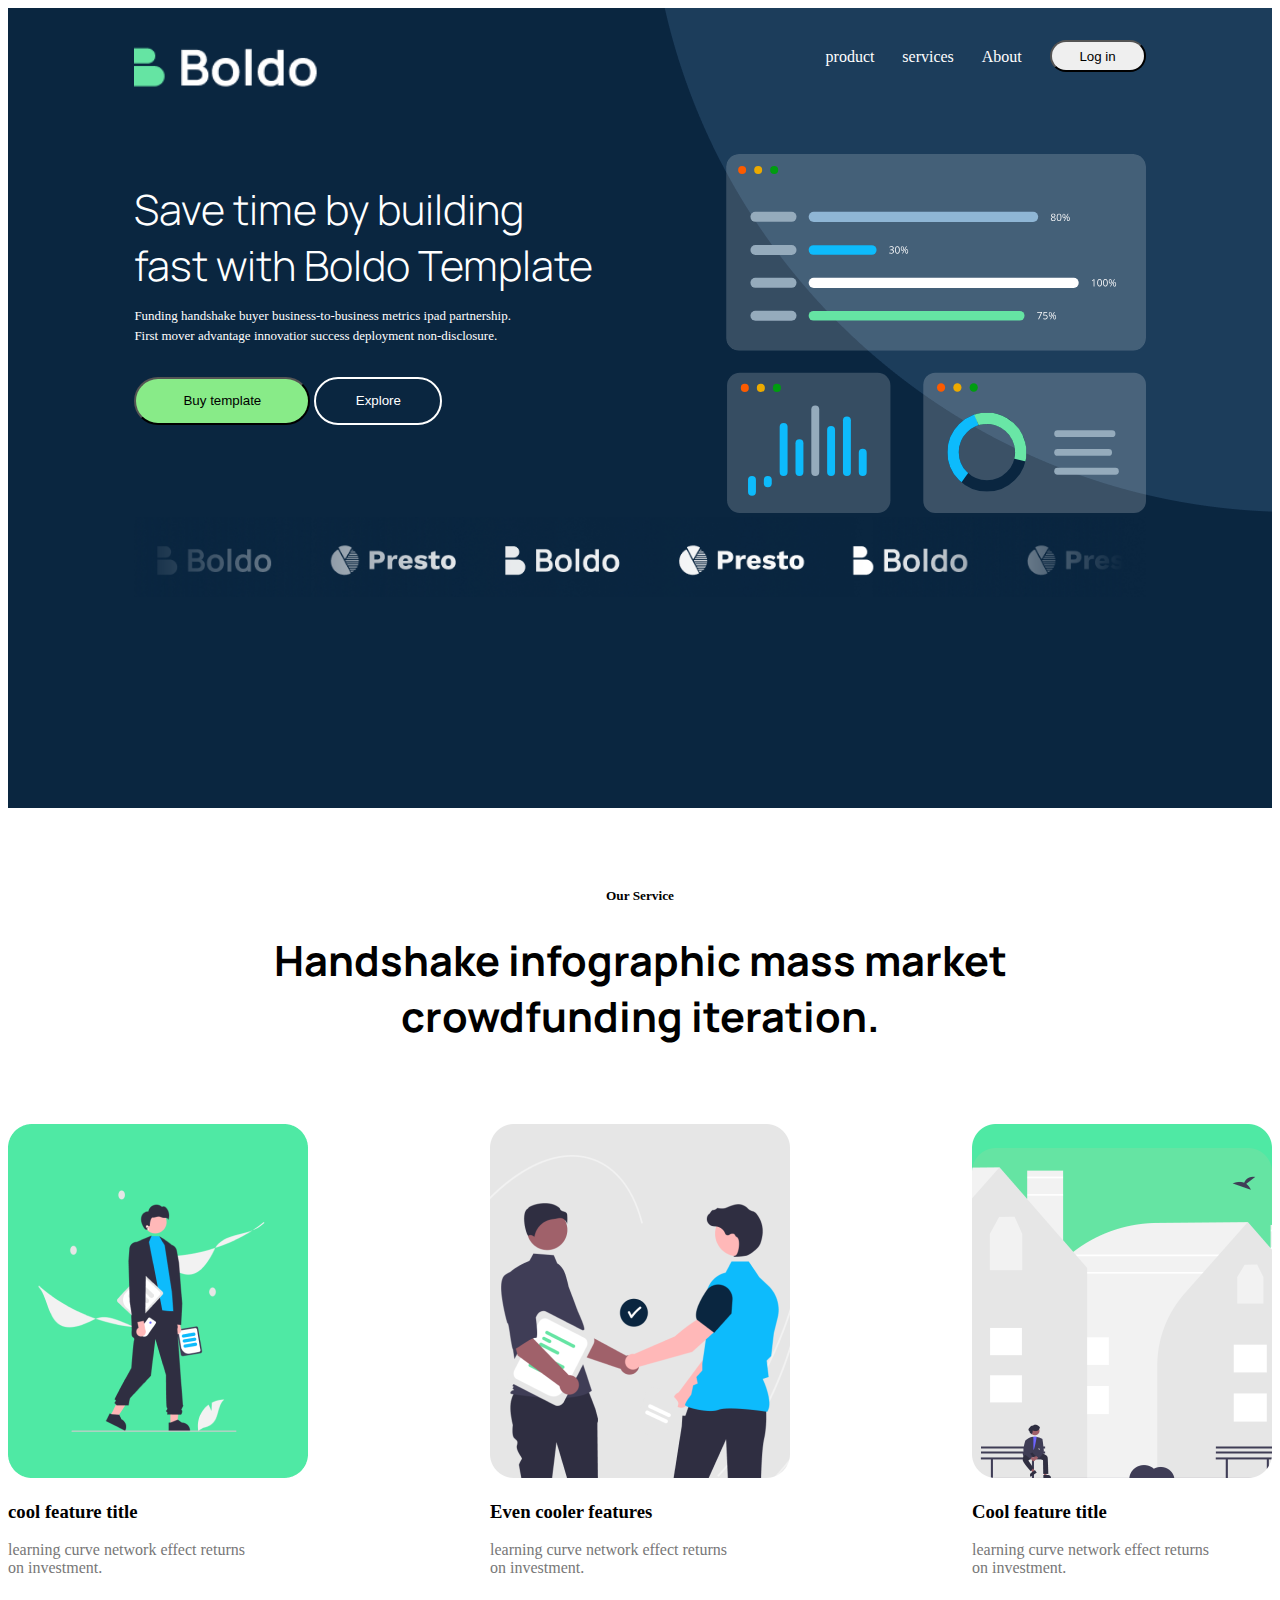
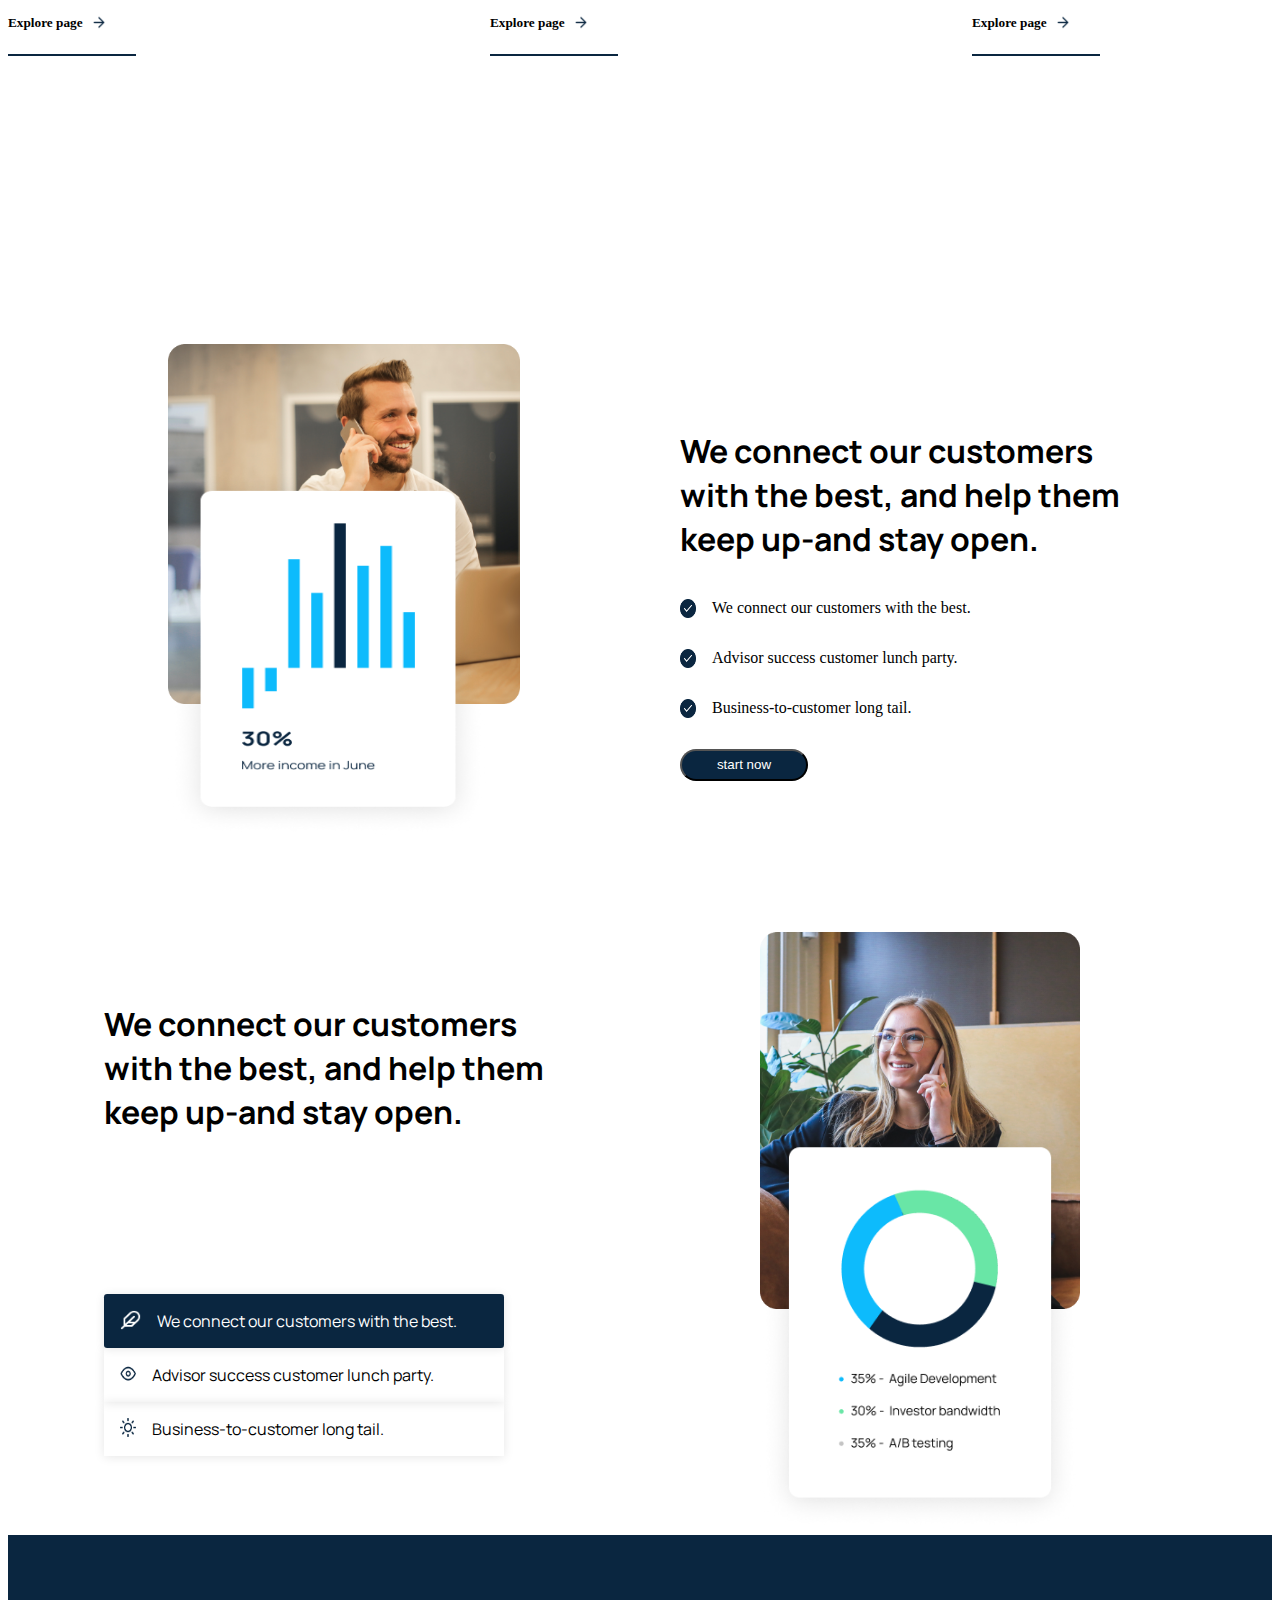
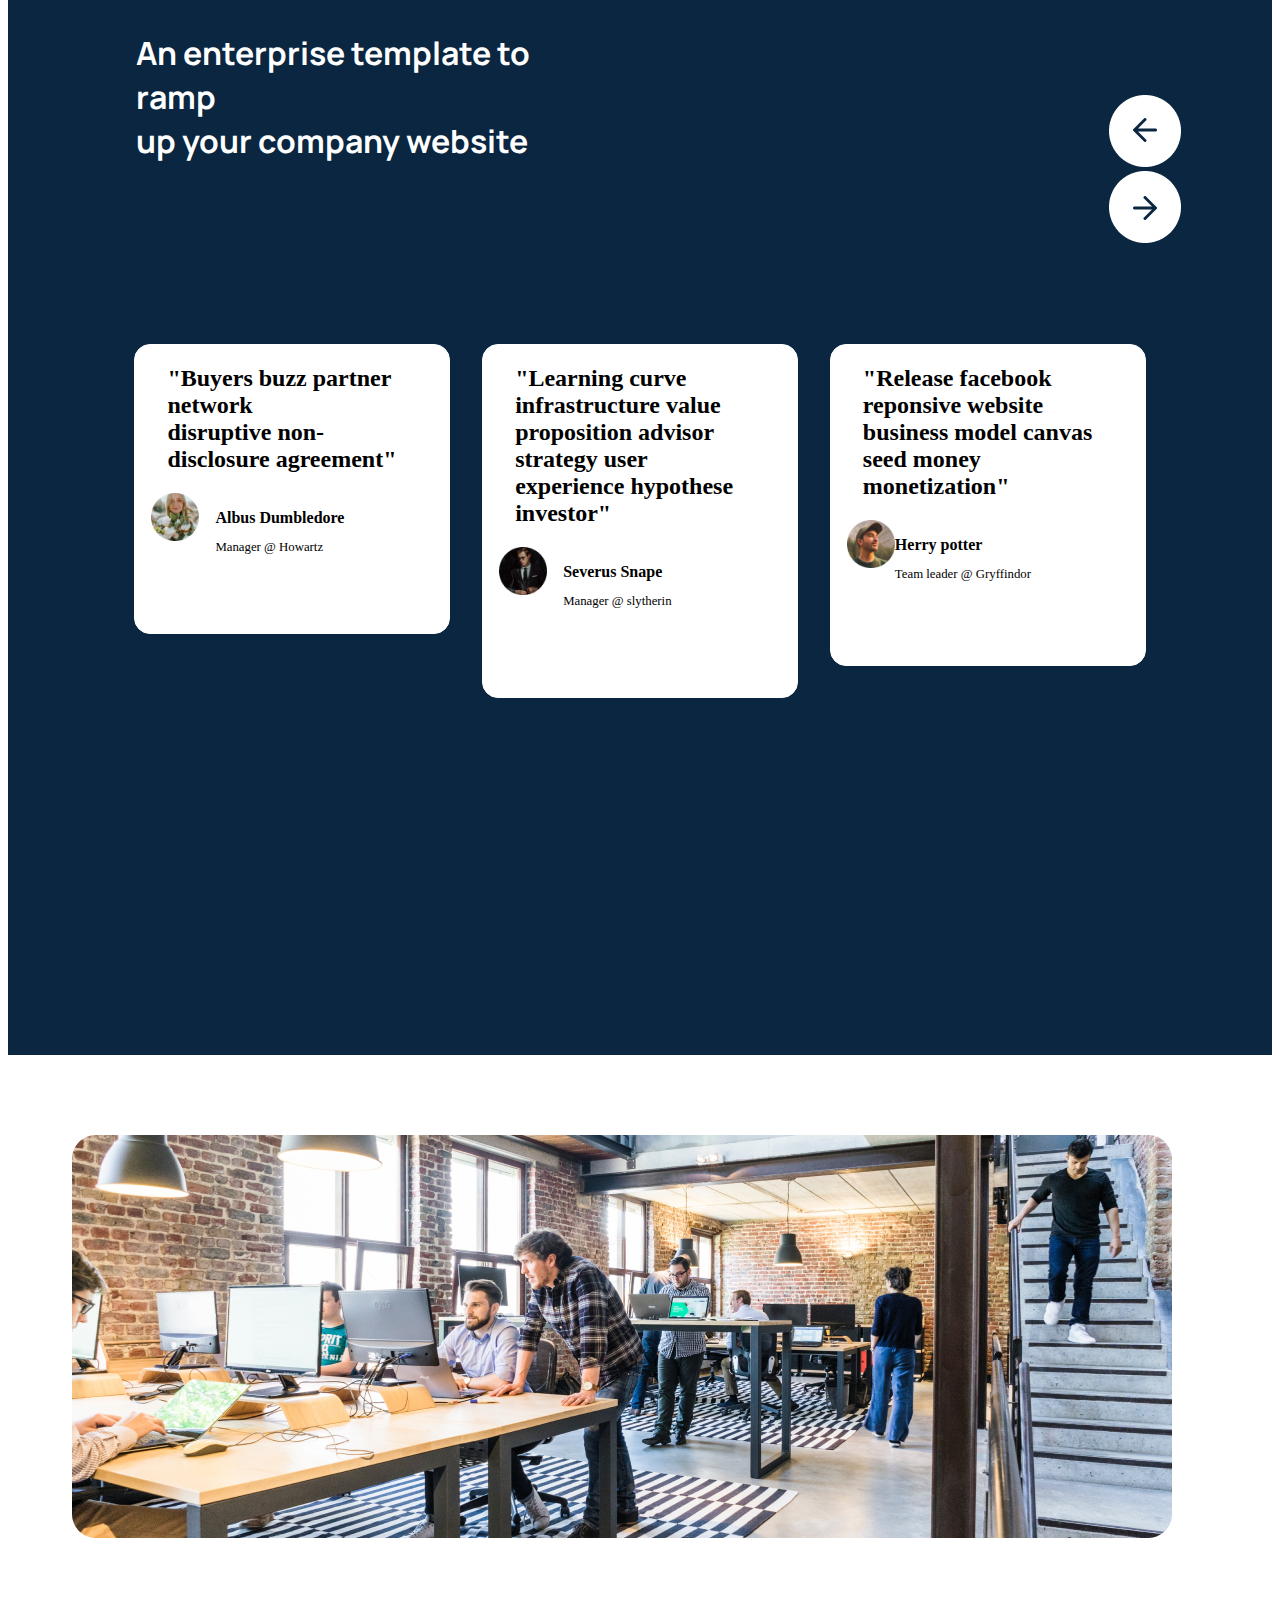
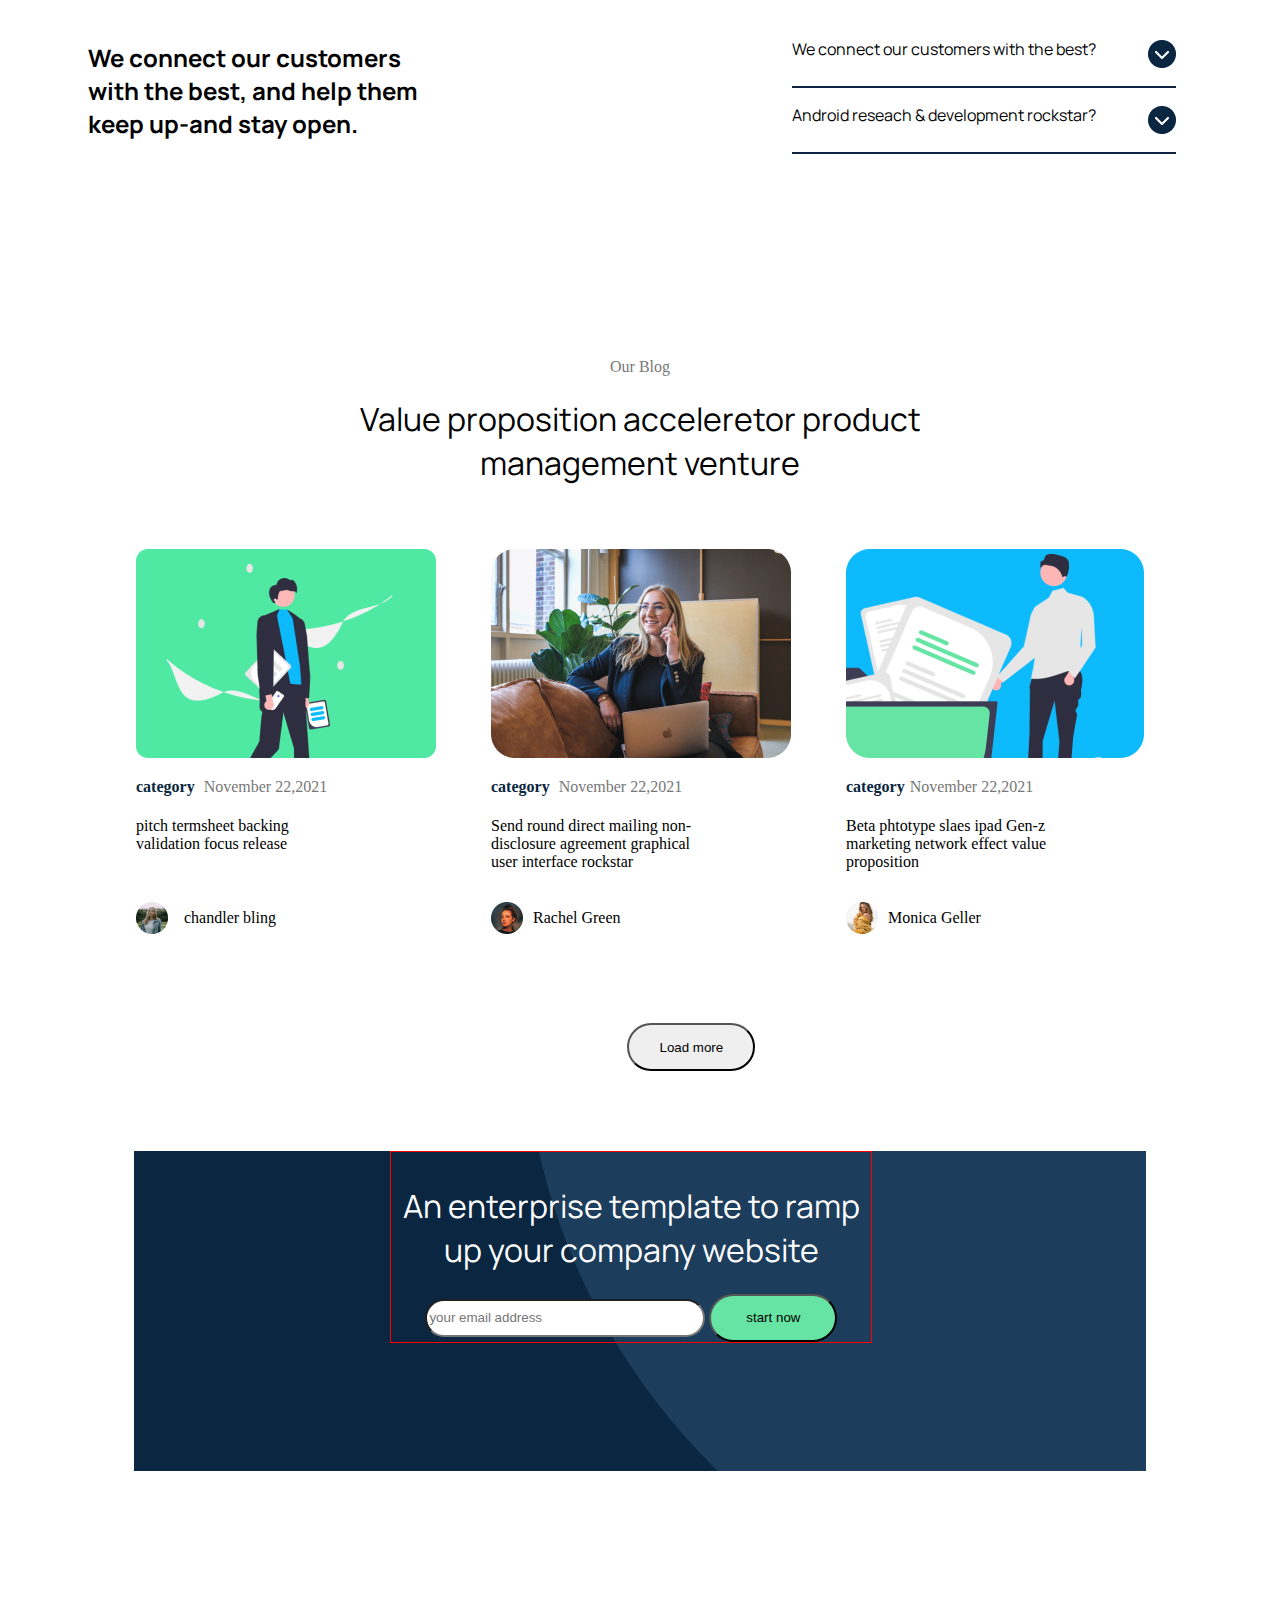
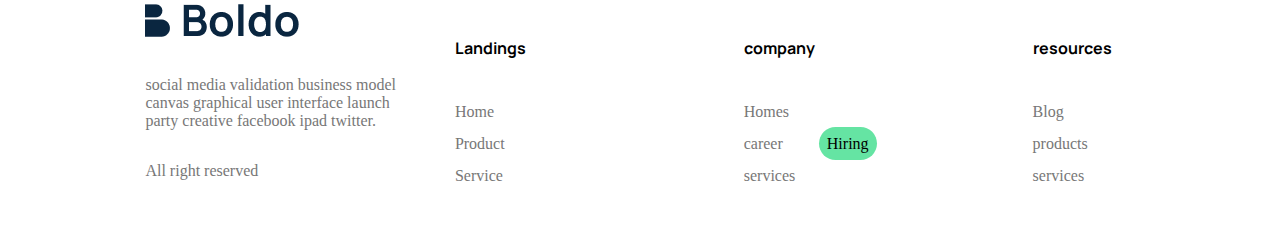
<file: index.html>
<!DOCTYPE html>
<html lang="en">
<head>
    <meta charset="UTF-8">
    <meta http-equiv="X-UA-Compatible" content="IE=edge">
    <meta name="viewport" content="width=device-width, initial-scale=1.0">
    <link rel="stylesheet" href="style.css">
    <title>Boldo</title>
</head>
<body>
    <section class="section">
        <nav class="navigation">
        <div class="box">
            <img src="Logo.png" alt="logo">
            <ul class="mango">
                <a href="#">product</a>
                <a href="#">services</a>
                <a href="#">About</a>
                <button class="log">Log in</button>
            </ul>
        </div>
       </nav>
        <div class="merge">
            <div class="text">
                <h1>Save time by building fast with Boldo Template</h1>
                <p>Funding handshake buyer business-to-business metrics ipad partnership.<br> First mover advantage innovatior success deployment non-disclosure.</p>
                <button class="buy">Buy template</button>
                <button class="explore">Explore</button>
            </div>
            <div class="img">
                <img src="hero graphics.svg" alt="">
            </div>
        </div>
        <div class="logo">
            <img src="Logo Wall.png" alt="">
        </div>
    </section>

    <section class="OG">
        <div class="tolu">
            <div class="google">
                <h5>Our Service</h5>
                <h1>Handshake infographic mass market<br>crowdfunding iteration.</h1>
            </div>
        </div>
            <div class="icons">
                <div>
                    <img src="Rectangle 1270.png" alt="">
                    <h3>cool feature title</h3>
                    <p>learning curve network effect returns<br> on investment.</p>
                    <div class="design">
                        <h5>Explore page</h5>
                        <img src="Group 232.png" alt="">
                    </div>
                </div>
            <div>
                <img src="Rectangle 1270 (1).png" alt="">
                <h3>Even cooler features</h3>
                <p>learning curve network effect returns<br> on investment.</p>
                <div class="design">
                    <h5>Explore page</h5>
                    <img src="Group 232.png" alt="">
                </div>
            </div>
            <div>
                <img src="Rectangle 1270 (2).png" alt="">
                <h3>Cool feature title</h3>
                <p>learning curve network effect returns<br> on investment.</p>
                <div class="design">
                    <h5>Explore page</h5>
                    <img src="Group 232.png" alt="">
                </div>
            </div>
        </div>
    </section>

    <section>
        <div class="section-1">
            <div class="font">
                <img class="rectangle" src="Rectangle 1270 (3).png" alt="">
                <img class="group" src="Group 209.png" alt="">
            </div>
            <div class="connect">
                <h1>We connect our customers <br> with the best, and help them <br> keep up-and stay open.</h1>
                <div class="blue">
                    <img src="Group 210.png" alt="">
                    <p>We connect our customers with the best.</p>
                </div>
                <div class="blue">
                    <img src="Group 210.png" alt="">
                    <p>Advisor success customer lunch party.</p>
                </div>
                <div class=" blue">
                    <img src="Group 210.png" alt="">
                    <p>Business-to-customer long tail.</p>
                </div>
                <button class="start">start now</button>
            </div>
        </div>
    </section>

    <section>
        <div class="section-2">
            <div class="page">
                <div class="connect2">
                    <h1>We connect our customers <br> with the best, and help them <br> keep up-and stay open.</h1>
                    <div class="greendark">
                        <img src="feather.png" alt="">
                        <p>We connect our customers with the best.</p>
                    </div>
                    <div class="green">
                        <img src="eye.png" alt="">
                        <p>Advisor success customer lunch party.</p>
                    </div>
                    <div class=" green">
                        <img src="sun.png" alt="">
                        <p>Business-to-customer long tail.</p>
                    </div>
                </div>
                <div class="brave" >
                    <img class="herry" src="Rectangle 1270 (4).png" alt="">
                    <img class=" code" src="Group 222.png" alt="">
                </div>
            </div>
        </div>
    </section>

    <section class="word">
        <div class="network">
            <div class="novel">
                <h1>An enterprise template to ramp<br> up your company website</h1>
                <div class="web">
                    <img src="Group 233.png" alt="">
                    <img src="Group 232.png" alt="">
                </div>
            </div>
        </div>
        <div class="potter">
            <!-- <div class="buyer">
                <h2>"Buyers buzz partner<br> network<br> disruptive non-<br>disclosure agreement"</h2>
                <div class="snap">
                    <img src="Ellipse 4.png" alt="">
                    <div class="givers">
                        <h6>Albus Dumbledore</h6>
                        <p>Manager @ Howartz</p>
                    </div>
                </div>
                
            </div> -->
            <div class="buyer">
                <h2>"Buyers buzz partner<br> network<br> disruptive non-<br>disclosure agreement" </h2>
                <div class="snap">
                    <img src="Ellipse 4.png" alt="">
                    <div class="man">
                        <h6>Albus Dumbledore</h6>
                        <p>Manager @ Howartz</p>
                    </div>
                </div>
                
            </div>
            <div class="buyer2">
                <h2>"Learning curve<br> infrastructure value<br> proposition advisor<br> strategy user<br> experience hypothese<br> investor" </h2>
                <div class="snap">
                    <img src="Ellipse 4 (1).png" alt="">
                    <div class="man">
                        <h6>Severus Snape</h6>
                        <p>Manager @ slytherin</p>
                    </div>
                </div>
                
            </div>
            <div class="buyer3">
                <h2>"Release facebook<br> reponsive website<br> business model canvas<br> seed money<br> monetization"</h2>
                <div class="snap">
                    <img src="Ellipse 4 (2).png" alt="">
                    <div class="gry">
                        <h6>Herry potter</h6>
                        <p>Team leader @ Gryffindor</p>
                    </div>
                </div>
            </div>
        </div>
    </section>

    <section>
        <div class="city">
            <div class="eva">
                <img src="Image.png" alt="">
            </div>
        </div>
        <div class="merge4">
            <div class="we-con">
                <h2>We connect our customers <br> with the best, and help them <br> keep up-and stay open.</h2>
            </div>
            <div class="we-con2">
                <div class="english">
                    <p>We connect our customers with the best?</p>
                    <img src="MicrosoftTeams-image (9).png" alt="">
                </div>
                <div class="english">
                    <p>Android reseach & development rockstar?</p>
                    <img src="MicrosoftTeams-image (9).png" alt="">
                </div>
            </div>
        </div>
    </section>

    <section>
        <div class="bat">
            <div class="bat2">
                <p>Our Blog</p>
                <h1>Value proposition acceleretor product<br> management venture</h1>
            </div>
        </div>
        <div class="rat">
            <div class="rat1">
                <img src="Rectangle 1270 (5).png" alt="">
                <p class="wale"> <span style="color: #0A2640; font-weight: 600; margin-right: 5px;">category</span> November 22,2021</p>
                <h4>pitch termsheet backing<br> validation focus release</h4>
                <div class="prince">
                    <img src="Ellipse 10.png" alt="">
                    <p style="margin-left: 1rem;">chandler bling</p>
                </div>
            </div>
            <div class="alive">
                <img src="Rectangle 1270 (6).png" alt="">
                <p class="live"> <span style="color: #0A2640;font-weight: 600; margin-right: 5px;">category </span> November 22,2021</p>
                <h4>Send round direct mailing  non-<br>disclosure agreement graphical<br> user interface rockstar</h4>
                <div class="alive2">
                    <img src="Ellipse 10 (1).png" alt="">
                    <p style="margin-left: 10px;">Rachel Green</p>
                </div>
            </div>
            <div class="run">
                <img src="Rectangle 1270 (7).png" alt="">
                <p class="beta"> <span style="color: #0A2640; font-weight: 600; margin-right: 5px;">category</span>November 22,2021</p>
                <h4>Beta phtotype slaes ipad Gen-z<br> marketing network effect value<br> proposition</h4>
                <div class="run2">
                    <img src="Ellipse 10 (2).png" alt="">
                    <p style="margin-left: 10px;">Monica Geller</p>
                </div>
            </div>
        </div>
        <button class="sam">Load more</button>
    </section>

    <section class="end">
        <div class="End">
            <div class="body">
                <h1>An enterprise template to ramp<br> up your company website</h1>
                <input type="mail" placeholder="your email address">
                <button class="dada">start now</button>
            </div>
        </div>
        <div class="canvas">
            <div class="canvas2">
                <img src="Logo (1).png" alt="">
                <p>social media validation business model<br> canvas graphical user interface launch<br> party creative facebook ipad twitter.</p>
                <p class="media">All right reserved</p>
            </div>
            <div class="product">
                <h6>Landings</h6>
                <ul class="land">
                <li>Home</li>
                <li>Product</li>
                <li>Service</li>
                </ul>
            </div>
                <div class="product">
                    <h6>company</h6>
                    <ul class="hire">
                        <li>Homes</li>
                        <li>career <span class="back">Hiring</span></li>
                        <li>services</li>
                    </ul>
            </div>
            <div class="product">
                <h6>resources</h6>
                <ul class="source">
                    <li>Blog</li>
                    <li>products</li>
                    <li>services</li>

                </ul>
            </div>
        </div>
    </section>
</body>
</html>
</file>
<file: style.css>
@import url('https://fonts.googleapis.com/css2?family=Manrope:wght@200;300;400;500;600&family=Open+Sans:wght@300;500;600&display=swap');



.section{
    background-color: #0A2640;
    background-image:url(Ellipse\ 9.png);
    background-position-x: right;
    background-position-y: top;
    background-repeat: no-repeat;
    height: 50rem;
}
.navigation{ 
    display: flex;
    justify-content: space-between;
    /* border: 1px solid orange; */
}
.box{
    justify-content: space-between;
    display: flex;
    /* outline: 1px solid white; */
    width:80%;
    margin-left: 10%;
    /* border: 1px solid green; */
}
.box img{
    /* border: 1px solid green; */
    width: 12rem;
    height: 3rem;
    margin-top: 2.1rem;
}
.mango{
    display: flex;
    justify-content: space-between;
    width: 25vw;
    /* border: 1px solid red; */
    margin-top: 2rem;
}
.mango a{
    color: white;
    text-decoration: none;
    margin-top: 1px;
    /* outline: 1px solid indigo; */
    padding-top: 0;
    padding-bottom: 0;
    margin-top: 0.5rem;
}
.log{
    width: 6rem;
    height: 2rem;
    border-radius: 2rem;
    margin-top: 0.2px;
}
.merge{
    /* border: 1px solid red; */
    display: flex;
    margin-left: 10%;
    width: 80%;
    margin-top: 4rem;
}
.text h1{
    /* border: 1px solid rgb(132, 232, 132); */
    font-size: 2.6rem;
    font-weight: 300;
    width:29rem ;
    color: white;
    margin-bottom: 0;
    font-family: 'Manrope', sans-serif;

}
.text p{
    /* border: 1px solid yellow; */
   color: white;
   font-size: small;
   margin-bottom: 2rem;
   line-height: 1.2rem;
}
.buy{
    width: 11rem;
    height: 3rem;
    border-radius: 3rem;
    color: black;
    background-color: rgb(136, 235, 136);
    font-weight: 100;
}
.explore{
    border: 2px solid white;
    background-color: #0A2640;
    width: 8rem;
    height: 3rem;
    border-radius: 3rem;
    color: white;
}
.img{
    width: 38rem;
    margin-left: 8rem;
    /* border: 1px solid red; */
}
.img img{
    width:100%;
}
.logo{
    /* border: 1px solid indigo; */
    width: 80%;
    margin-left: 10%;
}
.logo img{
    width:100%
}

.tolu{
    /* border: 1px solid red; */
    text-align: center;
}
.tolu h1{
    /* border: 1px solid red; */
    font-size: 2.6rem;
    font-family: 'Manrope', sans-serif;

}
.google{
    margin-top: 5rem;
}

.icons{
    display: flex;
    justify-content: space-between;
    /* border: 1px solid red; */
    margin-top: 5rem;
}
.icons p{
    color: #777777;
    
}
.design{
    display: flex;
    border-bottom: 2px solid #0A2640;
    width: 8rem;
}
.design img {
    /* border: 1px solid greenyellow; */
    height: 2rem;
    margin-top: 0.8rem;
}
.section-1{
    display: flex;
    /* border: 1px solid green; */
}
.group{
    display: flex;
    /* border: 1px solid orangered; */
    
}
.group img{
        /* border: 1px solid blue; */
        width: 1rem;
        height: 1.2rem;
        margin-top: 1rem;
        margin-right: 1rem;
}
.blue{
    display: flex;
}
.blue img{
    /* border: 1px solid blue; */
    width: 1rem;
    height: 1.2rem;
    margin-top: 1rem;
    margin-right: 1rem;
}
.green{
    display:flex ;
}
.green img{
    /* border: 1px solid blue; */
    width: 1rem;
    height: 1.2rem;
    margin-top: 1rem;
    margin-right: 1rem;
}
.start{
    /* border: 1px solid red; */
    width: 8rem;
    height: 2rem;
    border-radius: 3rem;
    background-color:#0A2640 ;
    color: white;
    margin-top: 1rem;
}
.rectangle{
    width: 22rem;
    margin-top: 5rem;
}
.group{
    margin-top:-15rem;
    width: 20rem;
    height: 23rem;
    /* border: 1px solid red; */
}
.connect{
    /* border: 1px solid red; */
    margin-left: 10rem;
    margin-top: 12rem;
}
.connect h1{
    font-family: 'Manrope', sans-serif;

}
.font{
    margin-left: 10rem;
    margin-top: 3rem;
}
.OG{
    /* margin-bottom: ; */
    padding-bottom: 10rem;
}
.section-2{
    /* display: flex; */
    /* border: 1px solid red; */
    margin-left: 5rem;
    margin-top: 6rem;
}
.page{
    font-size: 1rem;
    font-family: 'Manrope', sans-serif;
    /* border:1px solid black; */
    display: flex;
    justify-content: space-between;
}
.green{
    display: flex;
    /* border: 1px solid white; */
    width: 25rem;
    box-shadow: 0px 1px 10px 0px #0000001A;
}
.green img{
    margin-left: 1rem;
}
.greendark{
    background-color: #0A2640;
    display: flex;
    /* border: 1px solid white; */
    width: 25rem;
    box-shadow: 0px 1px 10px 0px #0000001A;
    color: white;
    border-radius: 0.2rem;
}
.greendark img{
    width: 1.3rem;
    height: 1.3rem;
    margin-top: 1rem;
    margin-right: 1rem;
    margin-left: 1rem;
}
.connect2{
    margin-top: 3rem;
    margin-left: 1rem;
    /* border: 1px solid black; */
    /* margin-right: 4rem; */
    /* margin-left: 0rem; */
}
.connect2 h1{
    margin-bottom: 2rem;
    margin-bottom: 10rem;
}
.brave{
    /* border: 1px solid blue; */
    /* margin-right: 0rem; */
    /* padding-right:0rem ; */
    width: 32rem;
    
}
.herry{
    /* border: 1px solid red; */
    width: 20rem;
}
.code{
    margin-top: -12rem;
    width: 20rem;
}
.word{
    background-color: #0A2640;
    height: 70rem;
}
.network{
    /* border: 1px solid red; */
    
}
.novel{
    /* border: 1px solid white; */
    display: flex;
}
.novel h1{
    /* border: 1px solid white; */
    margin-top: 6rem;
    margin-left: 8rem;
    font-family: 'Manrope', sans-serif;
    color: white;

}
.web{
    /* border: 1px solid yellow; */
    margin-left: 30rem;
    margin-top: 10rem;
    height: 5rem;
}   
.web img{
    margin-left: 1rem;
}
.novel img{
    /* border:1px solid yellow; */
    /* margin-left: 15rem; */
    /* width: 2rem; */
    /* height: 2rem; */
}
.potter{
    display: flex;
    /* border: 1px solid orangered; */
    justify-content: center;
    margin-top: 10rem;
    height: 40rem;
    width: 80%;
    margin-left: 10%;
}
.buyer{
    border: 1px solid white;
    background-color: white;
    margin-right: 2rem;
    width: 22rem;
    height: 18rem;
    border-radius: 1rem;
}
.buyer h2{
    margin-left: 2rem;
}
.snap{
    /* border: 1px solid red; */
    display: flex;
    width: 15rem;
    margin-left: 1rem;
}
.snap img{
    /* border: 1px solid green; */
    width: 3rem;
    height: 3rem;
    /* justify-content: space-between; */
}
.snap h6{
    /* font-size: 1rem; */
    /* margin-top: 2rem; */
}
.snap p{
    /* font-size: 0.8rem; */
    /* margin-bottom: 10rem; */
    /* padding: 0; */
}
.buyer2{
    border: 1px solid white;
    background-color: white;
    /* margin-top: 5rem; */
    width: 22rem;
    height: 22rem;
    border-radius: 1rem;
}
.buyer2 h2{
    margin-left: 2rem;
}
.buyer{
    border: 1px solid white;
    background-color: white;
    /* margin-top: 5rem; */
    width: 22rem;
    height: 18rem;
    border-radius: 1rem;
}
.buyer h2{
    margin-left: 2rem;
 }   
.buyer3{
    border: 1px solid white;
    background-color: white;
    margin-left: 2rem;
    width: 22rem;
    height: 20rem;
    border-radius: 1rem;
}
.buyer3 h2{
    margin-left: 2rem;
}

.buyer p{
    /* border: 1px solid red; */
    /* margin-left: 3rem; */
    /* margin-bottom: rem; */
}
.buyer p{
    /* margin-left: 4rem; */
    /* margin-bottom: 5rem; */
}
.givers h6{
    font-size: 1rem;
    /* margin-top: 2rem; */
    margin-bottom: 0;
}
.givers p{
    font-size: 0.8rem;
    /* margin-top: 5rem; */
}
.givers{
    /* border: 1px solid yellow; */
    height: 2rem;
    margin-top: 0rem;
    padding: 0;
}
.man{
    /* border: 1px solid olivedrab; */
    height: 4rem;
    margin-left: 1rem;
    margin-bottom: 2rem;
}
.man h6{
    font-size: 1rem;
    margin-top: 2rem;
    margin: 0;
    padding: 0;
    margin-top: 1rem;
}
.man p{
    font-size: 0.8rem;
    margin-bottom: 3rem;
    padding: 0;
}
.gry h6{
    font-size: 1rem;
    margin-top: 2rem;
    margin-left: 2rem;
    margin: 0;
    padding: 0;
    margin-top: 1rem;

}
.gry p{
    font-size: 0.8rem;
    margin-bottom: 3rem;
    padding: 0; 
}
.city{
    /* border: 1px solid red; */
    margin-top: 5rem;
    margin-left: 4rem;
}
.merge4{
    /* border: 1px solid red; */
    display: flex;
    justify-content: space-between;
    height: 20rem;
    margin-top: 5rem;
    margin-left: 5rem;
    font-family: 'Manrope', sans-serif;
}
.we-con{
    /* border: 1px solid red; */
    margin-bottom: 15rem;
}
.english{
    border-bottom: 2px solid #0A2640;
    /* border: 1px solid red; */
    display: flex;
    align-items: center;
    width: 24rem
    
}
.we-con2{
    /* border: 1px solid green; */
    margin-right: 10rem;
    width: 20rem;
    /* border-bottom: 2px solid #0A2640; */
}
.we-con2 img{
    /* border: 1px solid red; */
    /* margin-left: 20rem; */
    /* margin-bottom: 5rem; */
}
.we-con2 p{
    /* border-bottom: 2px solid #0A2640; */
    height: 2rem;
    width: 25rem;
}
.bat{
    /* border: 1px solid red; */
    text-align: center;
}
.bat h1{
    /* border: 1px solid green; */
    font-family: 'Manrope', sans-serif;
    font-weight: 400;
    margin-bottom: 4rem;
    /* justify-content: center; */
}
.bat2 p{
    color: #777777;
    /* font-weight: 400; */
}
.live{
    color: #777777;
    font-weight: 400;
}
.beta{
    color: #777777;
    font-weight: 400;
}
.run{
    /* border: 1px solid red; */
    margin-right: 8rem;
}
.rat{
    display: flex;
    justify-content: space-between;
}
.prince{
    margin-top: 2.5rem;
    display: flex;
    align-items: center;
}
.rat1{
    margin-left: 8rem;
}
.rat1 h4{
    font-weight: 400;
}
.alive2{
    display: flex;
    align-items: center;
}
.run2{
    display: flex;
    align-items: center;
}
.wale{
    color: #777777;
    font-weight: 400;
}
.alive h4{
    font-weight: 400;
}
.run h4{
    font-weight: 400;
}
.sam{
    /* border: 1px solid red; */
    margin-top: 5rem;
    margin-left: 49%;
    border-radius: 2rem;
    width: 8rem;
    height: 3rem;
    /* padding: 2rem; */
}
.End{
    background-color: #0A2640;
    background-image:url(Ellipse\ 9.png);
    background-position-x: right;
    background-position-y: top;
    background-repeat: no-repeat;
    height: 50rem;
    width: 80%;
    height: 20rem;
    margin-left: 10%;
}
.mail{
    width: 18rem;
    height: 3rem;
    border-radius: 3rem;
    /* text-align: left; */
}
.body{
    margin-left: 16rem;
    margin-top: 5rem;
    border: 1px solid red;
    width: 30rem;
    text-align: center;
}
.body h1{
    color: white;
    font-family: Manrope;
    font-weight: 400;
    font-size: 2rem;
    margin-top: 2rem;
}
.dada{
    border-radius: 3rem;
    height: 3rem;
    width: 8rem;
    background-color: #65E4A3;
}
.canvas{
    display: flex;
    justify-content: space-around;
    /* border: 1px solid red; */
    margin-top: 8rem;
    margin-left: 8rem;
}
.canvas2{
    /* border: 1px solid blue; */
    /* margin-left: 2rem; */
}
.canvas img{
    /* border: 1px solid red; */
    /* width: 4rem; */
    /* height: 2rem; */
}
.canvas2 p{
    color: #777777;
    font-weight: 400;
    /* border: 1px solid red; */
    margin-top: 2rem;
}
.land{
    /* border: 1px solid blue; */
    color: #777777;
    font-weight: 400;
    list-style-type: none;
    /* margin-right: 10rem; */
    line-height: 2rem;
}
.media{
    /* border: 1px solid red; */
    margin-top: 3rem;
     color: #777777;
}
.product{
    list-style-type: none;
    /* border: 1px solid red; */
    margin-right: 5rem;
}
.product h6{
    margin-left: 2.5rem;
    font-weight: 700;
    font-family: 'Manrope', sans-serif;
    width: 150px;
    font-size: 1rem;
}
.hire{
    list-style-type: none;
    line-height: 2rem;
    margin-bottom: 2rem;
    color: #777777;
}
.source{
    list-style-type: none;
    line-height: 2rem;
    color: #777777;
}
.back{
    /* border: 1px solid red; */
    margin-left: 2rem;
    /* width: 2rem; */
    background-color: #65E4A3;
    border-radius: 4rem;
    padding: 0.5rem;
    color: black;
}
.body input{
    border-radius: 50px;
    height: 2rem;
    width: 17rem;
}
</file>
